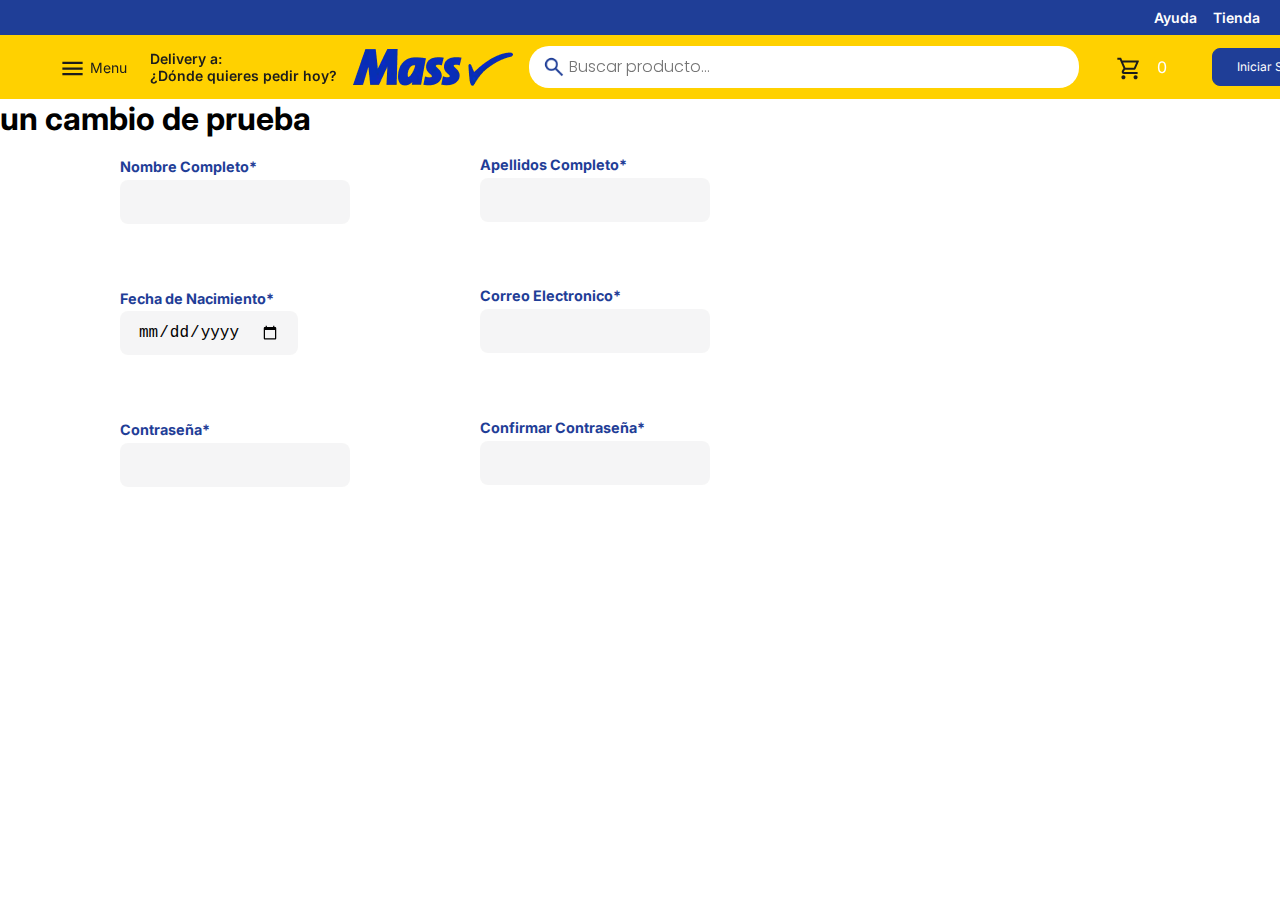
<file: html/index.html>
<!DOCTYPE html>
<html lang="en">

<head>
    <meta charset="UTF-8">
    <meta name="viewport" content="width=device-width, initial-scale=1">
    <title>Header Titlle</title>
    <link rel="stylesheet" href="../css/style-header.css">
    <link rel="stylesheet" href="../css/style-modal.css">
</head>

<body>
    <div class="superior">
        <ul class="navigation hide contenido">
            <li>
                <a href="#ayuda" title="Ayuda">
                    Ayuda
                </a>
            </li>
            <li>
                <a href="#tienda" title="Tienda">
                    Tienda
                </a>
            </li>
        </ul>
    </div>
    <header class="header">
        <div class="menu__wrapper">
            <div class="menu__bar">
                <nav>
                    <ul class="navigation hide">
                        <li>
                            <!-- menu -->
                            <button type="button">
                                <svg width="24" height="24" viewBox="0 0 24 24" ><path d="M3 6h18v2H3V6m0 5h18v2H3v-2m0 5h18v2H3v-2Z"></path></svg>
                                Menu
                            </button>
                            <div class="dropdown__wrapper">
                                <div class="dropdown">
                                    <ul class="list-items-with-description">
                                        <li>
                                            <div class="item-title">
                                                <h3>Abarrotes</h3>
                                                <p>Producto</p>
                                            </div>
                                        </li>
                                        <li>
                                            <div class="item-title">
                                                <h3>Bebidas</h3>
                                                <p>Producto</p>
                                            </div>
                                        </li>
                                        <li>
                                            <div class="item-title">
                                                <h3>Lácteos</h3>
                                                <p>Producto</p>
                                            </div>
                                        </li>
                                        <li>
                                            <div class="item-title">
                                                <h3>Confitería</h3>
                                                <p>Producto</p>
                                            </div>
                                        </li>
                                        <li>
                                            <div class="item-title">
                                                <h3>Panadería</h3>
                                                <p>Producto</p>
                                            </div>
                                        </li>
                                        <li>
                                            <div class="item-title">
                                                <h3>Piqueos</h3>
                                                <p>Producto</p>
                                            </div>
                                        </li>
                                        <li>
                                            <div class="item-title">
                                                <h3>Limpieza</h3>
                                                <p>Producto</p>
                                            </div>
                                        </li>
                                        <li>
                                            <div class="item-title">
                                                <h3>Cuidado Personal</h3>
                                                <p>Producto</p>
                                            </div>
                                        </li>
                                    </ul>
                                </div>
                            </div>
                        </li>
                        <li>
                            <a class="share-modal" href="#delivery" title="Delivery">
                                <p>Delivery a:</p>
                                <p>¿Dónde quieres pedir hoy?</p>
                            </a>
                        </li>
                        <li>
                            <img src="../img/mass_logo.webp" alt="logo">
                        </li>
                        <li>
                            <!-- buscador -->
                            <form>
                                <input type="text" name="search" placeholder="Buscar producto...">
                            </form>
                        </li>
                        <li>
                            <button type="button" >
                                    <a href="#carrito" target="carrito" title="Carrito"></a>
                                        <svg xmlns="http://www.w3.org/2000/svg" viewBox="0 -960 960 960">
                                            <path d="M263.79-96Q234-96 213-117.21t-21-51Q192-198 213.21-219t51-21Q294-240 315-218.79t21 51Q336-138 314.79-117t-51 21Zm432 0Q666-96 645-117.21t-21-51Q624-198 645.21-219t51-21Q726-240 747-218.79t21 51Q768-138 746.79-117t-51 21ZM253-696l83 192h301l82-192H253Zm-31-72h570q14 0 20.5 11t1.5 23L702.63-476.14Q694-456 676.5-444T637-432H317l-42 72h493v72H276q-43 0-63.5-36.15-20.5-36.16.5-71.85l52-90-131-306H48v-72h133l41 96Zm114 264h301-301Z"/>
                                        </svg>
                          </a>
                          </button>
                            <div class="counter">0</div>
                            <div class="dropdown__wrapper">
                                <div class="dropdown">
                                    <ul class="list-items-with-description">
                                        <li>
                                            <div class="item-title">
                                                <h3>Mi pedido</h3>
                                                <p>Cuando agregues productos se verán aquí</p>
                                            </div>
                                        </li>
                                    </ul>
                                </div>
                            </div>
                        </li>
                        <li>
                            <!-- boton inciar sesion -->
                            <div class="action-buttons hide">
                                <a href="#sign-up" title="Ingresar" class="primary">
                                    Iniciar Sesion
                                </a>
                            </div>
                        </li>
                    </ul>
                </nav>
            </div>
            
        </div>
    </header>
    <h1>un cambio de prueba</h1>
    <dialog class="modal modal-delivery modal-donde-comprar donde-comprar-delivery">
        <header>
          <button class="close-btn secndary" type="button">
            <svg
              xmlns="http://www.w3.org/2000/svg"
              class="icon icon-tabler icon-tabler-x"
              width="24"
              height="24"
              viewBox="0 0 24 24"
              stroke-width="2"
              stroke="currentColor"
              fill="none"
              stroke-linecap="round"
              stroke-linejoin="round"
            >
              <path stroke="none" d="M0 0h24v24H0z" fill="none" />
              <path d="M18 6l-12 12" />
              <path d="M6 6l12 12" />
            </svg>
          </button>
        </header>
        <div class="modal-container">
          <div class="container-btns">
            <div class="btn-activo-modal btn-modal share-btn-delivery">
              <svg
                width="29"
                height="29"
                viewBox="0 0 29 29"
                fill="none"
                xmlns="http://www.w3.org/2000/svg"
                xmlns:xlink="http://www.w3.org/1999/xlink"
              >
                <rect width="29" height="29" fill="url(#pattern0_2308_103)" />
                <defs>
                  <pattern
                    id="pattern0_2308_103"
                    patternContentUnits="objectBoundingBox"
                    width="1"
                    height="1"
                  >
                    <use
                      xlink:href="#image0_2308_103"
                      transform="scale(0.0111111)"
                    />
                  </pattern>
                  <image
                    id="image0_2308_103"
                    width="90"
                    height="90"
                    xlink:href="[data-uri]"
                  />
                </defs>
              </svg>
              <div>Delivery</div>
            </div>
            <div class="btn-inactivo-modal btn-modal share-btn-tienda">
              <svg width="23" height="23" viewBox="0 0 23 23" fill="none" xmlns="http://www.w3.org/2000/svg" xmlns:xlink="http://www.w3.org/1999/xlink">
                  <rect width="23" height="23" fill="url(#pattern0_2437_8)"/>
                  <defs>
                  <pattern id="pattern0_2437_8" patternContentUnits="objectBoundingBox" width="1" height="1">
                  <use xlink:href="#image0_2437_8" transform="scale(0.0111111)"/>
                  </pattern>
                  <image id="image0_2437_8" width="90" height="90" xlink:href="[data-uri]"/>
                  </defs>
              </svg>
                  
                  
              <div>Tienda</div>
            </div>
          </div>
          <div class="form-modal">
            <select name="Departamento" id="" class="item-form-modal">
              <option value="Lima">Lima</option>
              <option value="Trujillo">Trujillo</option>
              <option value="Arequipa">Arequipa</option>
            </select>
            <select name="Provincia" id="" class="item-form-modal">
              <option value="Lima">Lima</option>
            </select>
            <select
              name="Distrito"
              id=""
              aria-placeholder="Distrito"
              class="item-form-modal"
            >
              <option value="Santa Anita">Santa Anita</option>
              <option value="Miraflores">Miraflores</option>
              <option value="San Borja">San Borja</option>
              <option value="Los Olivos">Los Olivos</option>
            </select>
  
            <input type="text" placeholder="Direccion" class="item-form-modal"/>
            <div class="separator">
              <div class="separator-line"></div>
              <div class="separator-text">o comparte tu ubicacion</div>
              <div class="separator-line"></div>
            </div>
            <div class="btn-ubicacion">
              <div>Compartir Ubicacion</div>
            </div>
          </div>
          <div></div>
        </div>
</dialog>
      <dialog class="modal modal-tienda modal-donde-comprar donde-comprar-tienda">
          <header>
            <button class="close-btn secndary" type="button">
              <svg
                xmlns="http://www.w3.org/2000/svg"
                class="icon icon-tabler icon-tabler-x"
                width="24"
                height="24"
                viewBox="0 0 24 24"
                stroke-width="2"
                stroke="currentColor"
                fill="none"
                stroke-linecap="round"
                stroke-linejoin="round"
              >
                <path stroke="none" d="M0 0h24v24H0z" fill="none" />
                <path d="M18 6l-12 12" />
                <path d="M6 6l12 12" />
              </svg>
            </button>
          </header>
          <div class="modal-container">
            <div class="container-btns">
              <div class="btn-inactivo-modal btn-modal share-btn-delivery">
                  <svg width="29" height="29" viewBox="0 0 29 29" fill="none" xmlns="http://www.w3.org/2000/svg" xmlns:xlink="http://www.w3.org/1999/xlink">
                      <rect width="29" height="29" fill="url(#pattern0_2437_6)"/>
                      <defs>
                      <pattern id="pattern0_2437_6" patternContentUnits="objectBoundingBox" width="1" height="1">
                      <use xlink:href="#image0_2437_6" transform="scale(0.0172414)"/>
                      </pattern>
                      <image id="image0_2437_6" width="58" height="58" xlink:href="[data-uri]"/>
                      </defs>
                </svg>
                      
                <div>Delivery</div>
              </div>
              <div class="btn-activo-modal btn-modal share-btn-tienda">
                  <svg width="23" height="23" viewBox="0 0 23 23" fill="none" xmlns="http://www.w3.org/2000/svg" xmlns:xlink="http://www.w3.org/1999/xlink">
                      <rect width="23" height="23" fill="url(#pattern0_2437_7)"/>
                      <defs>
                      <pattern id="pattern0_2437_7" patternContentUnits="objectBoundingBox" width="1" height="1">
                      <use xlink:href="#image0_2437_7" transform="scale(0.0111111)"/>
                      </pattern>
                      <image id="image0_2437_7" width="90" height="90" xlink:href="[data-uri]"/>
                      </defs>
                </svg>
                      
    
                <div>Tienda</div>
              </div>
            </div>
            <div class="form-modal">
              <select name="Departamento" id="" class="item-form-modal">
                <option value="Lima">Lima</option>
                <option value="Trujillo">Trujillo</option>
                <option value="Arequipa">Arequipa</option>
              </select>
              <select name="Provincia" id="" class="item-form-modal">
                <option value="Lima">Lima</option>
              </select>
              <select
                name="Distrito"
                id=""
                aria-placeholder="Distrito"
                class="item-form-modal"
              >
                <option value="Santa Anita">Santa Anita</option>
                <option value="Miraflores">Miraflores</option>
                <option value="San Borja">San Borja</option>
                <option value="Los Olivos">Los Olivos</option>
              </select>
    
              <div class="tabs-content">
                  
              </div>
              <div class="btn-ubicacion">
                <div>Confirmar</div>
              </div>
            </div>
            <div></div>
          </div>
</dialog>
      <script src="../js/codigo.js"></script>
<script src="../js/leerdata.js"></script>

<div class="input-group" style = "position:relative; left:120px; top:20px;">
    <label class="label">Nombre Completo*</label>
    <input name="Nombre" id="Nombre" class="input" type="text">
    <div></div></div>
<div class="input-group" style = "position:relative; left:480px; top:-48px;">
    <label class="label">Apellidos Completo*</label>
    <input name="Apellido" id="Apellido" class="input" type="text">
    <div></div></div>

<div class="input-group" style = "position:relative; left:120px; top:20px;">
    <label class="label">Fecha de Nacimiento*</label>
    <input name="Fecha" id="Fecha" class="input" type="date">
    <div></div></div>
<div class="input-group" style = "position:relative; left:480px; top:-48px;">
    <label class="label">Correo Electronico*</label>
    <input name="Email" id="Email" class="input" type="text">
    <div></div></div>

<div class="input-group" style = "position:relative; left:120px; top:20px;">
    <label class="label">Contraseña*</label>
    <input name="Pass" id="Pass" class="input" type="password">
    <div></div></div>
<div class="input-group" style = "position:relative; left:480px; top:-48px;">
    <label class="label">Confirmar Contraseña*</label>
    <input name="CPass" id="CPass" class="input" type="password">
    <div></div></div>
</body>

</html>
</file>
<file: css/style-header.css>
@import url('https://fonts.googleapis.com/css2?family=Comfortaa:wght@500&family=Inter:wght@700&family=Poppins:ital,wght@0,100;0,200;0,300;0,400;0,500;0,600;0,700;0,800;0,900;1,100;1,200;1,300;1,400;1,500;1,600;1,700;1,800;1,900&display=swap');

:root {
    --primary: #1f3e97;
    --primary-dark: #1f3e97;
    --primary-darker: #1f3e97;
    --text: #1C1C1C;
    --background: #FFFFFF;
    --secondary: #2E2E2E;
    --gray-border: #3E3E3E;
    --gray-border-hover: #505050;
    --gray-menu-button: #7E7E7E;
    --gray-menu-button-hover: #232323;
    --navbar-height: 4rem;
    --gray-text-hover: #8F8F8F;
    --gray-icon: #A0A0A0;

}

body {
    font-family: "Inter", sans-serif;
    font-size: 16px;
    background-color: var(--background);
}

* {
    margin: 0;
    padding: 0;
    box-sizing: border-box;
}

.header {
    width: 100vw;
    background-color: #FFD100;
    height: var(--navbar-height);
    display: flex;
    align-items: center;
    
}

.superior {
    width: 100vw;
    background-color: #1f3e97;
    height: 35px;
    display: flex;
    align-items: center;
}

.contenido{
    width: calc(100vw - 20px);
    color: white;
    margin-right: 20px;
    font-size: 13px;
    justify-content: flex-end;
}

.superior .navigation li a {
    color: white; /* Hacer que el texto sea blanco */
    transition: color 0.3s;
}

.superior .navigation {
    margin-left: auto; /* Mover la lista hacia la derecha */
}

.superior .navigation li a:hover {
    color: black; /* Color de texto al pasar el cursor */
}

.menu__wrapper {
    display: flex;
    position: fixed;
    justify-content: space-between;
    z-index: 2;
    gap: 1.5rem;
    width: 100%;
    max-width: 60rem;
    padding: 0px 1rem;
    align-items: center;
}

.menu__bar {
    display: flex;
    align-items: center;
}

.logo {
    cursor: pointer;
    display: flex;
    align-items: center;
}

.logo img {
    height: 1.5rem;
}

/* Estilos para el SVG del carrito */
.navigation svg {
    height: 27px;
    width: 27px;
    fill: #F9F9F9; /* color de carrito */
}

.navigation {
    margin-left: 2rem;
    display: flex;
    flex-direction: row;
    list-style-type: none;
    align-items: center;
    gap: 1rem;
}

.navigation>li {
    display: flex;
    position: relative;
    cursor: pointer;
    align-items: center;
    min-height: 2.25rem;
}

.navigation>li>a {
    color: var(--text);
    font-size: 14px;
    font-weight: 600;
    text-decoration: none;
}

.navigation>li>a>p {
    white-space: nowrap; /* Evita que el texto haga saltos de línea antes de tiempo */
}

.navigation>li>a>p:nth-child(2) {
    white-space: nowrap;
    overflow-wrap: break-word; /* Fuerza el texto a hacer saltos de línea */
}

.navigation>li>a:hover {
    color: var(--primary);
}

.navigation>li>button {
    color: var(--text);
    transition: all 0.3s ease;
    text-decoration: none;
    border: none;
    cursor: pointer;
    z-index: 1;
    margin-right: -0.25rem;
    align-items: center;
    min-height: 2.25rem;
    font-size: 14px;
    gap: 0.25rem;
    font-family: "Inter", sans-serif;
    font-weight: 400;
    flex-wrap: nowrap;
    padding: 0.25rem 0.7rem;
    white-space: nowrap;
    background: none;
    display: flex;
    position: relative;
    transition: all 0.2s ease-in-out;
}

.navigation>li>button>svg {
    margin-top: 2px;
    fill: var(--text);
    transition: all 0.2s ease-in-out;
}


.navigation>li:hover>button svg {
    fill: var(--primary);
}

.navigation>li:hover>button {
    color: var(--primary);
}

.navigation>li:hover .dropdown {
    display: block;
}

.custom-component {
    display: flex;
    align-items: center;
    padding: 10px;
    background-color:#1f3e97;
    border-radius:30px;
}

.counter {
    background-color: #FFD100;
    color: white;
    width: 24px;
    height: 24px;
    border-radius: 20px;
    display: flex;
    align-items: center;
    justify-content: center;
    margin-right: 12px;
}

@keyframes fadeIn {
    from {
        opacity: 0;
        transform: scale(0.99) translateY(-0.7em);
        transform-origin: top;
    }

    to {
        opacity: 1;
        transform: scale(1) translateY(0);
    }
}

/* dropdown menu */
.dropdown__wrapper {
    position: absolute;
    top: 0;
    left: 0;
    padding-top: 5rem;
}

.dropdown {
    border-radius: 0.5rem;
    display: none;
    padding: 0.5rem;
    width: 100%;
    max-width: 600px;
    border: 1px solid var(--gray-border);
    z-index: 2;
    animation: fadeIn 0.2s ease-in-out;
    background-color: #F9F9F9;
}

.list-items-with-description {
    list-style-type: none;
    display: grid;
    width: 100%;
    grid-template-columns: 1fr 1fr 1fr;
    gap: 2rem;
    padding: 0.75rem;
}

.list-items-with-description li {
    display: flex;
    gap: 1rem;
    width: 100%;
}

.list-items-with-description li:hover {
    background-color: var(--secondary-background);
    border-radius: 0.3rem;
}

.icon-wrapper svg {
    color: var(--gray-text-hover);
}


.list-items-with-description li:hover svg {
    color: var(--text);
}

.list-items-with-description li .icon-wrapper {
    display: flex;
    align-items: center;
    justify-content: center;
    border-radius: 0.5rem;
    padding: 0.5rem;
    height: 2.5rem;
    width: 2.5rem;
    min-width: 2.5rem;
    min-height: 2.5rem;
    pointer-events: all;
    background-color: var(--gray-menu-button-hover);
}

.item-title {
    gap: 0.5rem;
}

.item-title h3 {
    font-weight: 500;
    font-size: 14px;
    color: var(--text);
    white-space: nowrap; /* sin salto de linea */
}

.list-items-with-description li:hover .item-title p {
    color: var(--gray-text-hover);
}

.item-title p {
    font-family: "Inter", sans-serif;
    font-size: 12px;
    white-space: nowrap;
    color: var(--gray-menu-button);
}

/* login sign-up buttons */

.action-buttons {
    display: flex;
    gap: 0.5rem;
    align-items: center;
    flex-wrap: nowrap;
}

.action-buttons a {
    font-size: 12px;
    color: var(--background);
    text-decoration: none;
    white-space: nowrap;
    padding: 0.25rem 0.5rem;
    transition: all 0.2s ease-in-out;
    line-height: 1.25rem;
}

.secondary {
    background: none;
    color: var(--text);
    outline: none;
    border: 1px solid var(--gray-border);
    border-radius: 0.5rem;
}

.secondary:hover {
    border: 1px solid var(--gray-border-hover);
}

.primary {
    color: var(--text);
    border-radius: 0.5rem;
    background-color: var(--primary-dark);
    border: 1px solid var(--primary);
    padding: 0.5rem 1rem;
}

.primary:hover {
    background-color: var(--primary-darker);
}


.burger-menu {
    display: none;
    outline: none;
    border: none;
    cursor: pointer;
    background-color: transparent;
}

/* input */
.navigation input[type=text] {
    width: 550px;
    box-sizing: border-box;
    border-radius: 20px;
    font-size: 16px;
    background-color: white;
    background-image: url('../img/searchicon.png');
    background-size: 26px 26px;
    background-position: 12px 8px; 
    background-repeat: no-repeat;
    padding: 12px 20px 12px 40px;
    border: none; /* sin borde interno */
    outline: none;/* sin borde externo */

    margin-right: 5px;
}

input[type="text"]::placeholder {
    font-family: "Poppins", sans-serif;
    font-weight: 300;
    font-style: normal;
}

.action-buttons .primary {
    padding: 0.5rem 1.5rem; /* Ajusta el padding para un tamaño adecuado */
    margin-left: 10px; /* Añade margen izquierdo para separar del input */
}

@media (max-width: 44rem) {
    .hide {
        display: none;
    }

    .burger-menu {
        display: flex;
        align-items: center;
        justify-content: center;
        border-radius: 0.5rem;
        padding: 0.5rem;
        height: 2.5rem;
        width: 2.5rem;
        min-width: 2.5rem;
        min-height: 2.5rem;
        pointer-events: all;
    }

    .burger-menu:hover {
        background-color: var(--gray-menu-button-hover);
    }

    .burger-menu:focus {
        outline: 1px solid var(--primary);
    }


    .burger-menu svg {
        height: 1.5rem;
        stroke: var(--gray-menu-button);
        width: 1.5rem;
    }
}
</file>
<file: css/style-modal.css>
@import url('https://fonts.googleapis.com/css2?family=Comfortaa:wght@500&family=Inter:wght@700&family=Poppins:ital,wght@0,100;0,200;0,300;0,400;0,500;0,600;0,700;0,800;0,900;1,100;1,200;1,300;1,400;1,500;1,600;1,700;1,800;1,900&display=swap');
:root{
    --amarillo-mass: #F1CC0C;
    --blanco: #F1F1F1;
    --blanco-humo: #D9D9D9;
    --gris: #858585;
    --azul-mass: #1F3E97;
}
.close-btn{
    position: relative;
    border: none;
    background-color: transparent;
    right: -310px;
    cursor: pointer;
}
.modal{
    border-radius: 20px;
    border: none;
    margin: auto;
    padding-top: 10px;
}
.modal::backdrop{
    background-color: rgba(0, 0, 0, .5);
}
.modal-tienda{
    width: 350px;
    height: 540px;
}
.modal-delivery{
    width: 350px;
    height: 420px;
}
.modal-container{
    display: flex;
    flex-direction: column;
    justify-content: center;
    align-items: center;
}
.container-btns{
    background-color: #F1F1F1;
    width: 300px;
    display: flex;
    border-radius: 20px;
    margin: auto;
    color: var(--azul-mass);
    font-family: "Inter", sans-serif;
}
.btn-activo-modal{
    background-color: var(--amarillo-mass);
    border-radius: 20px;
}
.btn-modal{
    width: 150px;
    display: flex;
    flex-direction: row;
    align-items: center;
    justify-content: center;
    gap: 20px;
    cursor: pointer;
    padding: 5px 0px;
}
.form-modal{
    margin: 20px 0px;
    display: flex;
    flex-direction: column;
    justify-content: center;
    align-items: center;
    gap: 20px;
}
.item-form-modal{
    height: 35px;
    width: 320px;
    border-radius: 10px;
    background-color: var(--blanco);
    color: var(--gris);
    border: none;
    font-size: 15px;
}

.separator{
    display: flex;
    flex-direction: row;
    gap: 20px;
    justify-content: center;
    align-items: center;
    font-family: "Inter", sans-serif;
    color: var(--gris);
    font-size: 10px;
}
.separator-line{
    height: 0px;
    width: 70px;
    border: 1px solid var(--blanco-humo);
    background-color: var(--blanco-humo);
}
.btn-ubicacion{
    background-color: var(--amarillo-mass);
    color: var(--azul-mass);
    text-align: center;
    font-family: "Inter", sans-serif;
    height: 35px;
    border-radius: 10px;
    display: flex;
    align-items: center;
    justify-content: center;
    width: 320px;
}

/* tabs container*/

.tabs-content{
    display: flex;
    flex-direction: column;
    overflow: scroll;
    height: 200px;
    gap: 10px;
    font-family: "Inter", sans-serif;
    color: var(--gris);
}
.tabs-content::-webkit-scrollbar {
    width: 8px;     /* Tamaño del scroll en vertical */
    height: 8px;    /* Tamaño del scroll en horizontal */
    display: none;  /* Ocultar scroll */
}
.tabs-item{
    display: flex;
    flex-direction: row;
    gap: 30px;
    align-items: center;
    justify-content: start;
    border: 1px solid var(--gris);
    border-radius: 10px;
    font-size: 15px;
    padding: 10px 0px;
    padding-left: 20px;
    cursor: pointer;
    width: 320px;
}
.tabs-check{
    border-radius: 10px;
    width: 10px;
    height: 10px;
    background-color: var(--blanco);
    border: 1px solid var(--blanco-humo);
    cursor: pointer;
}
.check-active{
    background-color: var(--gris);
}
.tabs-description div:first-child{
    font-weight: bold;
}
.input {
  max-width: 230px;
  height: 44px;
  background-color: #05060f0a;
  border-radius: .5rem;
  padding: 0 1rem;
  border: 2px solid transparent;
  font-size: 1rem;
  transition: border-color .3s cubic-bezier(.25,.01,.25,1) 0s, color .3s cubic-bezier(.25,.01,.25,1) 0s,background .2s cubic-bezier(.25,.01,.25,1) 0s;
}

.label {
  display: block;
  margin-bottom: .3rem;
  font-size: .9rem;
  font-weight: bold;
  color: #1f3e97;
  transition: color .3s cubic-bezier(.25,.01,.25,1) 0s;
}

.input:hover, .input:focus, .input-group:hover .input {
  outline: none;
  border-color: #05060f;
}

.input-group:hover .label, .input:focus {
  color: #05060fc2;
}
</file>
